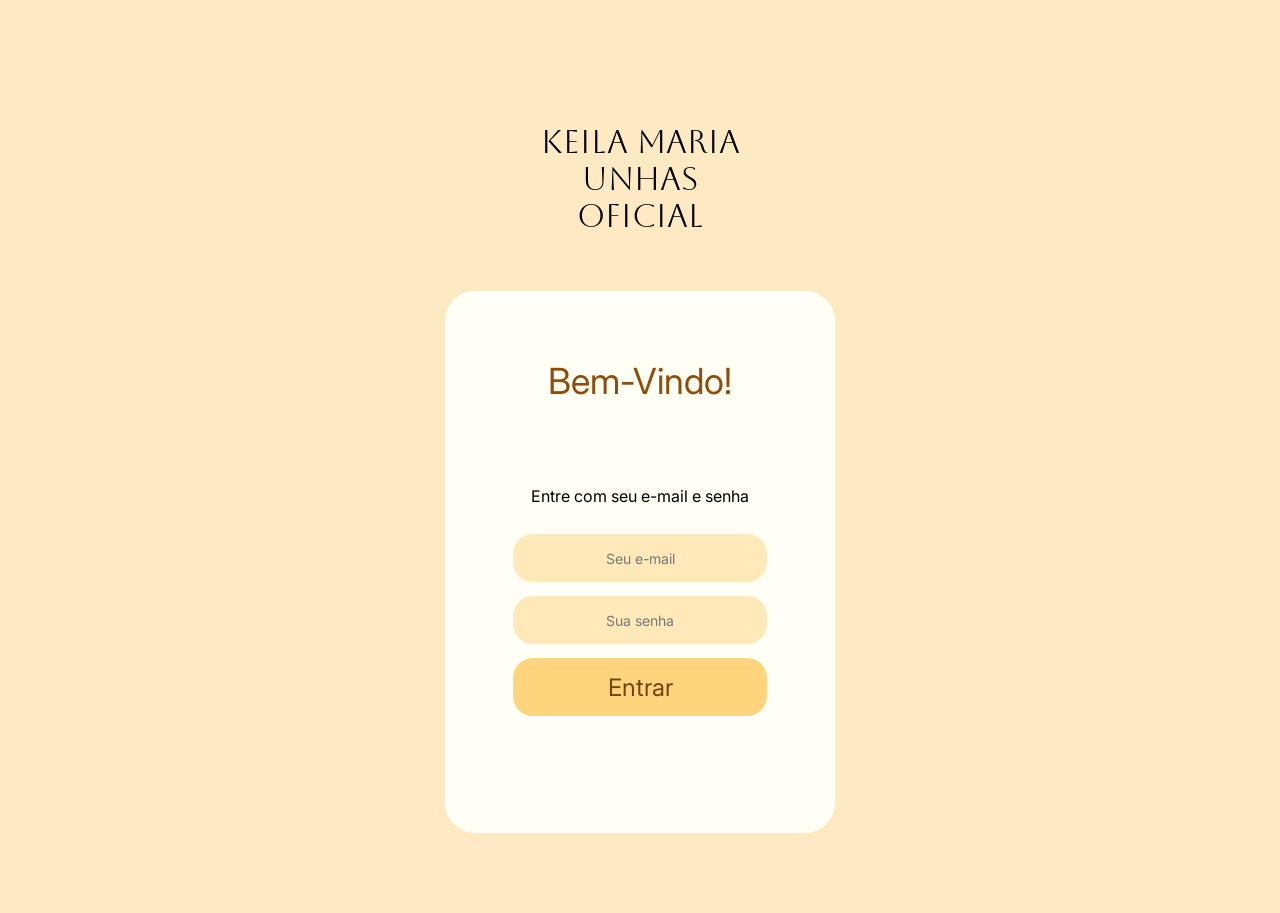
<file: index.html>
<!DOCTYPE html>
<html lang="pt-BR">

<head>
    <meta charset="UTF-8">
    <meta name="viewport" content="width=device-width, initial-scale=1.0">
    <link rel="preconnect" href="https://fonts.googleapis.com">
    <link rel="preconnect" href="https://fonts.gstatic.com" crossorigin>
    <link href="https://fonts.googleapis.com/css2?family=Aboreto&family=Inter&display=swap" rel="stylesheet">
    <link rel="stylesheet" href="style.css">
    <title>Keila Maria Unhas - Login</title>
</head>

<body class="login">

    <div class="pagina">

        <div class="titulo">
            <h1>Keila Maria Unhas</h1>
            <h1>oficial</h1>
        </div>

        <div class="card">
            <h1 class="bem-vindo">Bem-Vindo!</h1>

            <p class="chave">Entre com seu e-mail e senha</p>

            <form id="formLogin">
                <input type="email" id="email" name="email" placeholder="Seu e-mail" autocomplete="username" required>

                <input type="password" id="senha" name="senha" placeholder="Sua senha" autocomplete="current-password"
                    required>

                <button type="submit" class="botao botao-pequeno">
                    Entrar
                </button>
            </form>

            <p id="mensagemLogin"></p>
        </div>


        <!--Links para js e supabase-->
        <script src="supabase.js"></script>
        <script src="app.js"></script>
</body>

</html>
</file>
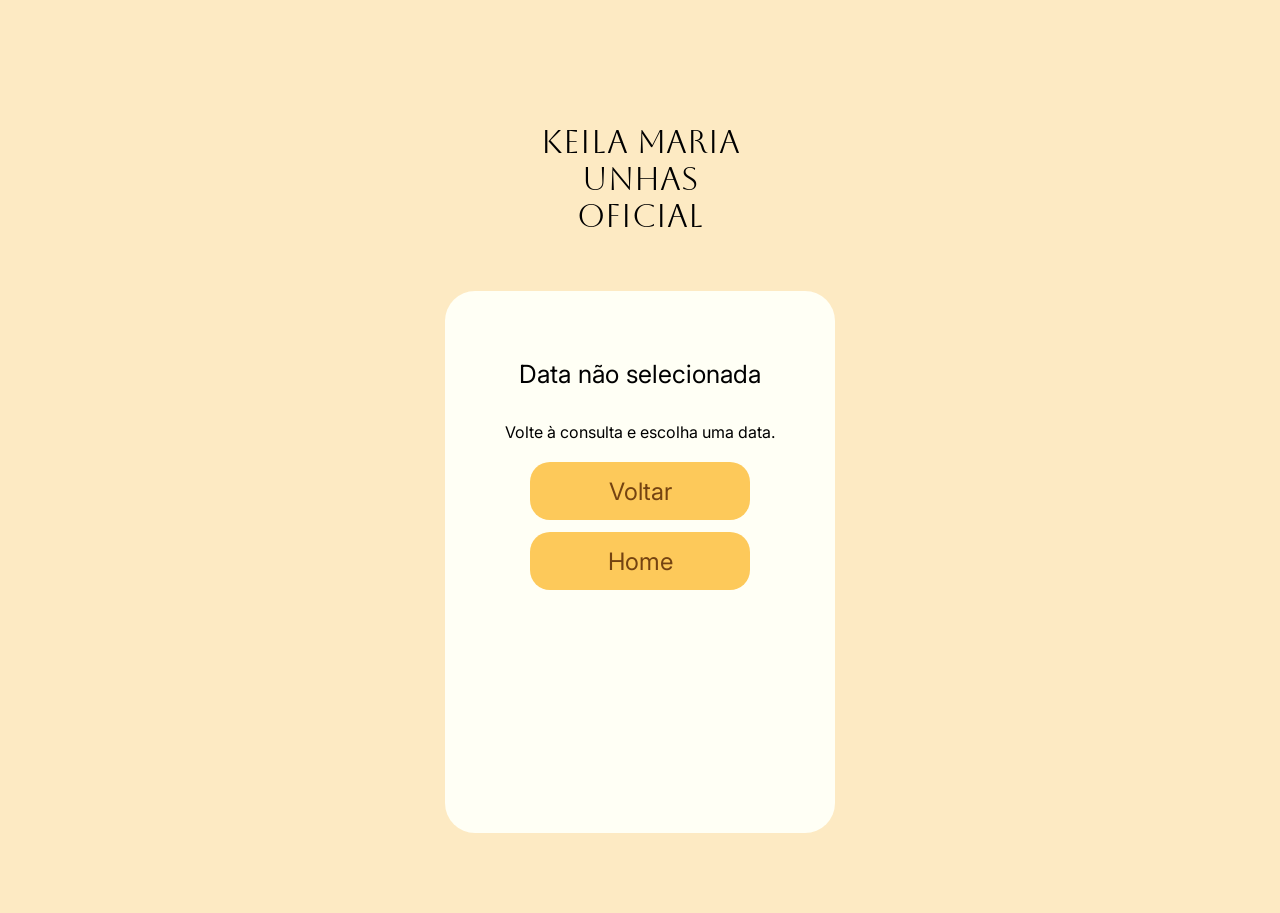
<file: buscar.html>
<!DOCTYPE html>
<html lang="pt-br">

<head>
    <meta charset="UTF-8">
    <meta name="viewport" content="width=device-width, initial-scale=1.0">
    <link rel="preconnect" href="https://fonts.googleapis.com">
    <link rel="preconnect" href="https://fonts.gstatic.com" crossorigin>
    <link href="https://fonts.googleapis.com/css2?family=Aboreto&family=Inter&display=swap" rel="stylesheet">
    <link rel="stylesheet" href="style.css">

    <title>Keila Maria Unhas - Consulta</title>
</head>

<body>

    <div class="pagina">

        <div class="titulo">
            <h1>Keila Maria Unhas</h1>
            <h1>oficial</h1>
        </div>

        <div class="card">

            <p class="Data-buscar" id="dataSelecionada">
                Carregando data...
            </p>

            <div id="listaAgendamentos">
                Carregando agendamentos...
            </div>

            <div class="botoes">
                <a href="consultar-agendamentos.html" class="botao botao-home">
                    Voltar
                </a>

                <a href="menu.html" class="botao botao-home">
                    Home
                </a>
            </div>

        </div>

    </div>

    <!--Links para js e supabase-->
    <script src="supabase.js"></script>
    <script src="app.js"></script>
</body>

</html>
</file>
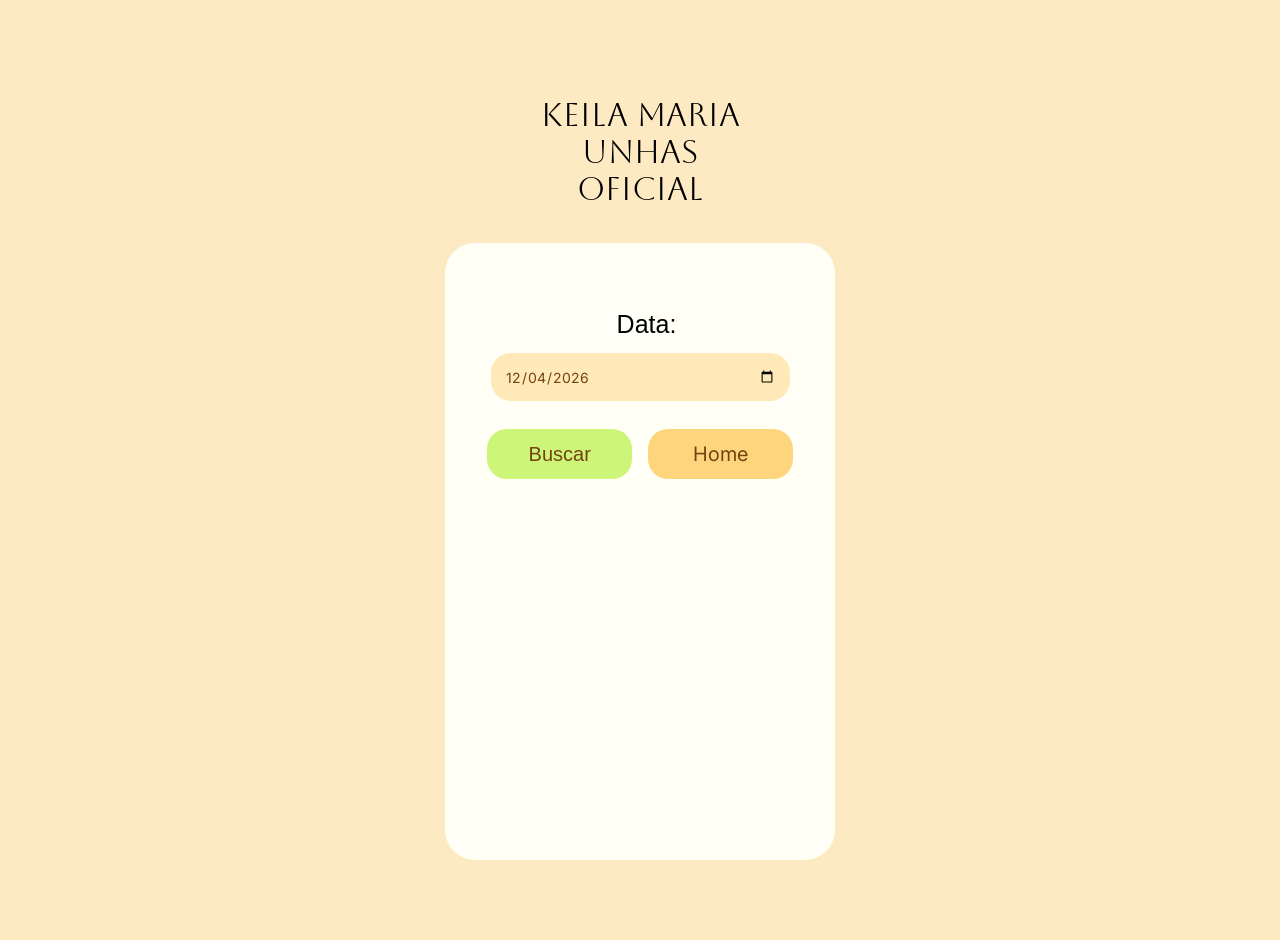
<file: consultar-agendamentos.html>
<!DOCTYPE html>
<html lang="pt-br">

<head>
    <meta charset="UTF-8">
    <meta name="viewport" content="width=device-width, initial-scale=1.0">
    <link rel="preconnect" href="https://fonts.googleapis.com">
    <link rel="preconnect" href="https://fonts.gstatic.com" crossorigin>
    <link href="https://fonts.googleapis.com/css2?family=Aboreto&family=Inter&display=swap" rel="stylesheet">
    <link rel="stylesheet" href="style.css">

    <title>Keila Maria Unhas - Consulta</title>
</head>

<body class="consulta">

    <div class="pagina">

        <div class="titulo">
            <h1>Keila Maria Unhas</h1>
            <h1>oficial</h1>
        </div>


        <div class="card">
            <form action="buscar.html" method="GET">
                <label for="dataConsulta" class="Data">Data:</label>

                <input type="date" id="dataConsulta" name="data" class="campo-data" required>

                <div class="botoes">
                    <button type="submit" class="botao botao-buscar">
                        Buscar 
                    </button>

                    <a href="menu.html" class="botao botao-home-consultar">
                        Home
                    </a>
                </div>
            </form>
        </div>

    </div>

    
        <!--Links para js e supabase-->
        <script src="supabase.js"></script>
        <script src="app.js"></script>
</body>

</html>
</file>
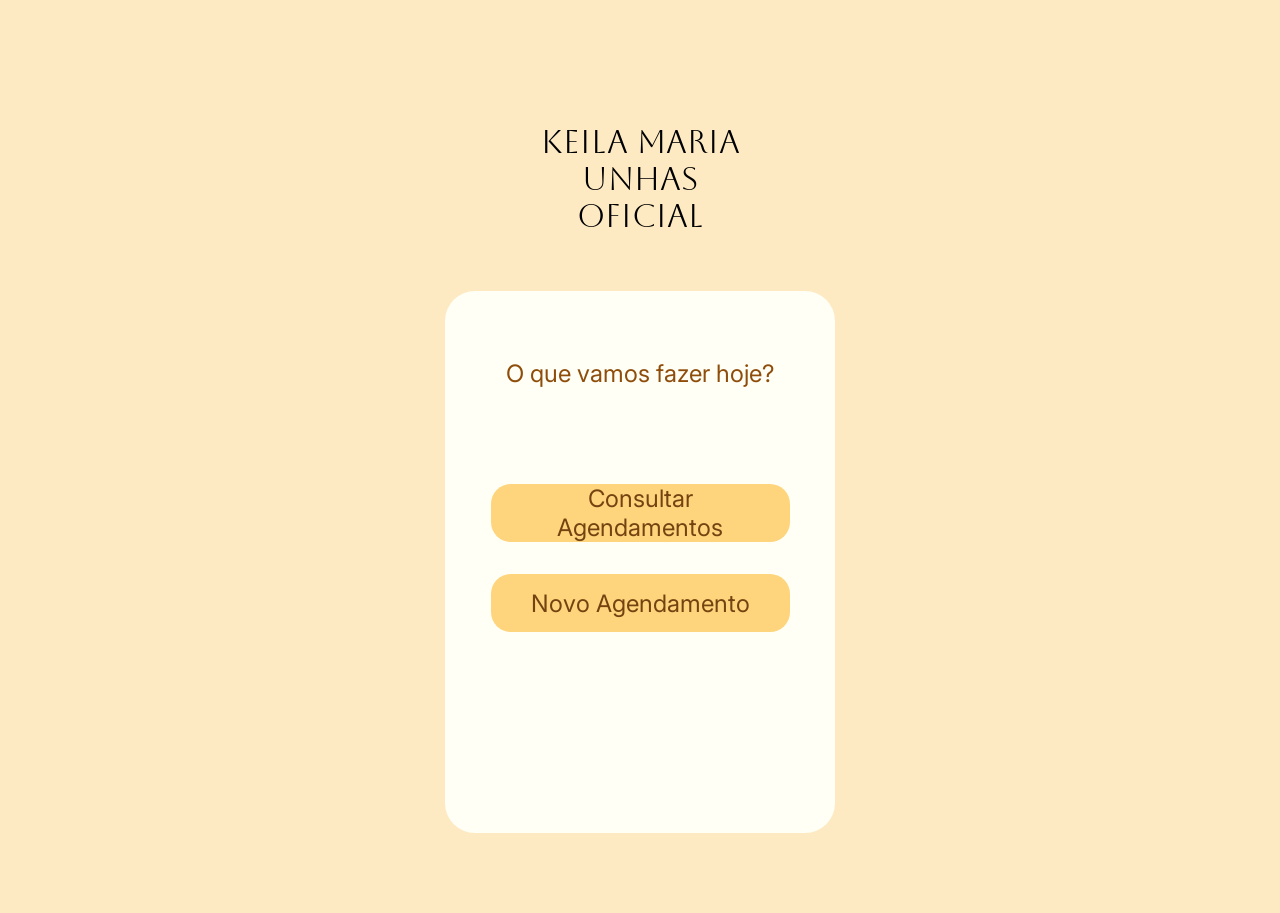
<file: menu.html>
<!DOCTYPE html>
<html lang="pt-BR">
<head>
    <meta charset="UTF-8">
    <meta name="viewport" content="width=device-width, initial-scale=1.0">
    <link rel="preconnect" href="https://fonts.googleapis.com">
    <link rel="preconnect" href="https://fonts.gstatic.com" crossorigin>
    <link href="https://fonts.googleapis.com/css2?family=Aboreto&family=Inter&display=swap" rel="stylesheet">
    <link rel="stylesheet" href="style.css">

    <title>Keila Maria Unhas - Home</title>
</head>
<body>

    <div class="pagina">

        <div class="titulo">
            <h1>Keila Maria </h1>
            <h1>Unhas</h1>
            <h1>oficial</h1>
        </div>

        <div class="card">
            <p class="pergunta">O que vamos fazer hoje?</p>

            <a href="consultar-agendamentos.html" class="botao botao-grande">
                Consultar<br>Agendamentos
            </a>
            <p>      </p>
            <a href="novo-agendamento.html" class="botao botao-pequeno">
                Novo Agendamento
            </a>
        </div>

    </div>

    <!--Links para js e supabase-->
    <script src="supabase.js"></script>
    <script src="app.js"></script>
</body>
</html>
</file>
<file: style.css>
* {
  box-sizing: border-box;
}

body {
  margin: 0;
  min-height: 100vh;
  background-color: #fdeac3;
  font-family: 'Inter', sans-serif;
  text-align: center;
}

/* Coluna central com a largura da tela do protótipo (440px) */
.pagina {
  width: 100%;
  max-width: 440px;
  margin: 0 auto;
  padding: 123px 25px 80px;
}

/* Título (304px de largura para quebrar em 3 linhas, como no Figma) */
.titulo {
  width: 304px;
  max-width: 100%;
  margin: 0 auto 57px;
}

.titulo h1 {
  margin: 0;
  font-family: 'Aboreto', serif;
  font-weight: 400;
  font-size: 32px;
  color: #000;
}

/* Card claro */
.card {
  background-color: #fffff5;
  border-radius: 30px;
  min-height: 542px;
  padding: 68px 45px 40px;
  display: flex;
  flex-direction: column;
  align-items: center;
}

.bem-vindo {
  margin: 0 0 83px;
  font-weight: 400;
  font-size: 36px;
  color: #8e4d0b;
}

.chave {
  margin: 0 0 28px;
  font-size: 16px;
  color: #000;
}

/* Campo da chave de acesso */
#chave {
  width: 100%;
  max-width: 299px;
  height: 58px;
  margin-bottom: 92px;
  padding: 0 16px;
  background-color: #ffe9b9;
  border: 2px solid transparent;
  border-radius: 20px;
  font-family: 'Inter', sans-serif;
  font-size: 16px;
  color: #744311;
  text-align: center;
}

#chave::placeholder {
  font-size: 12px;
  color: #868282;
}

#chave:focus {
  outline: none;
  border-color: #8e4d0b;
}

/* Botão Entrar */
.botao {
  display: flex;
  justify-content: center;
  align-items: center;
  width: 100%;
  max-width: 299px;
  height: 58px;
  background-color: #fed57c;
  border-radius: 20px;
  color: #744311;
  font-size: 24px;
  text-decoration: none;
}

.botoes {
  display: flex;
  flex-direction: column;
  align-items: center;
  gap: 7px;
  width: 100%;
}

.botao:hover {
  background-color: #fdc95a;
}

.botao-buscar {
  text-align: right;
  background-color: #fdc95a;
  width: 220px;
}

.botao-horario {
  background-color: #ffe9b9;
  border-radius: 0px;
  color: black;
}

.botao-home {
  text-align: left;
  background-color: #fdc95a;
  width: 220px;
}

.Data {
  align-self: flex-start;
  margin: 0 0 20px;
  font-size: 25px;
  font-family: Arial, Helvetica, sans-serif;
}

.Data-buscar {
  text-align: center;
  font-size: 25px;
  margin: 0 0 15px;
  font-family: 'Inter', sans-serif;
}


/* =====================================================
   Ajustes só da página de consulta
   (valem só com <body class="consulta">, então não
   mudam o login nem a home). Medidas do Figma.
   ===================================================== */

/* título e card começam mais acima que no login */
.consulta .pagina {
  padding-top: 96px;
}

.consulta .titulo {
  margin-bottom: 36px;
}

.consulta .card {
  min-height: 617px;
  padding-top: 67px;
}

/* "Data:" alinhado a 13px da borda do campo */
.consulta .Data {
  margin: 0 0 13px 13px;
}

/* campo "Selecione a data" (reaproveita o #chave) */
.consulta #chave {
  margin-bottom: 34px;
}

.consulta #chave::placeholder {
  font-size: 14px;
}

/* imagem do calendário */
.consulta .calendario {
  width: 214px;
  height: 265px;
  margin-bottom: 53px;
}

/* Home e Buscar lado a lado, um em cada ponta do card */
.consulta .botoes {
  display: flex;
  flex-direction: row;
  justify-content: space-between;
  align-items: center;
  width: calc(100% + 58px);
}

.consulta .botoes .botao {
  width: 144.66px;
  height: 50px;
  background-color: #fed57c;
  font-size: 20px;
}

.consulta .botoes .botao:hover {
  background-color: #fdc95a;
}


/* =====================================================
   Ajustes só da página de agendamento
   (valem só com <body class="agendamento">, então não
   mudam as outras páginas). Medidas do Figma.
   ===================================================== */

/* título e card começam mais acima que no login */
.agendamento .pagina {
  padding-top: 96px;
}

.agendamento .titulo {
  margin-bottom: 36px;
}

.agendamento .card {
  min-height: 617px;
  padding: 45px 34px 24px;
}

/* rótulos "Nome do cliente:" e "Data e Hora:" */
.agendamento .rotulo {
  align-self: flex-start;
  margin: 0 0 25px 9px;
  font-size: 20px;
  line-height: normal;
  color: #000;
}

/* o rótulo que vem depois do campo de nome fica mais perto do seu campo */
.agendamento .campo-nome + .rotulo {
  margin-bottom: 17px;
}

/* campo do nome */
.agendamento .campo-nome {
  align-self: flex-start;
  width: 276.61px;
  height: 39.45px;
  margin-bottom: 25px;
  padding: 0 16px;
  background-color: #ffe9b9;
  border: 2px solid transparent;
  border-radius: 20px;
  font-family: 'Inter', sans-serif;
  font-size: 16px;
  color: #744311;
  text-align: center;
}

.agendamento .campo-nome::placeholder {
  font-size: 14px;
  color: #868282;
}

.agendamento .campo-nome:focus {
  outline: none;
  border-color: #8e4d0b;
}

/* caixa com data, hora e o ícone do calendário */
.agendamento .campo-data-hora {
  align-self: flex-start;
  display: flex;
  align-items: center;
  width: 299px;
  height: 58px;
  margin-bottom: 15px;
  padding-left: 12px;
  background-color: #ffe9b9;
  border-radius: 20px;
}

.agendamento .campo-data-hora:focus-within {
  outline: 2px solid #8e4d0b;
}

.agendamento .campo-data-hora input {
  padding: 0;
  background: transparent;
  border: none;
  outline: none;
  font-family: 'Inter', sans-serif;
  font-size: 16px;
  color: #744311;
}

.agendamento .campo-data-hora input::placeholder {
  color: #744311;
}

.agendamento .campo-data {
  width: 94px;
}

.agendamento .campo-hora {
  width: 40px;
  margin-left: 32px;
}

.agendamento .icone-calendario {
  width: 41px;
  height: 41px;
  margin-left: auto;
  margin-right: 42px;
}

/* Cancelar e Salvar lado a lado */

/* Botões da página de agendamento */
.agendamento .botoes {
    display: flex;
    flex-direction: column;
    align-items: flex-start;
    gap: 12px;
    width: 100%;
    margin-top: 10px;
    margin-bottom: 25px;
}

.agendamento .botoes .botao {
    width: 144.66px;
    max-width: 100%;
    height: 58px;
    font-size: 20px;
    border: none;
    cursor: pointer;
}

.agendamento .botoes .botao:hover {
    filter: brightness(0.95);
}

.agendamento .botao-salvar {
    background-color: #f6dc45;
}

.agendamento .botoes .botao-home {
    background-color: #fed57c;
}
/* corrigindo os icones de calendario e horario*/
.agendamento .campo-data {
    width: 94px;
}

.agendamento .campo-hora {
    width: 40px;
    margin-left: 32px;
}

.agendamento .icone-calendario {
    width: 41px;
    height: 41px;
    margin-left: auto;
    margin-right: 42px;
}

/* =====================================================
   Ajustes só da página home
   (valem só com <body class="home">, então não mudam
   as outras páginas). Medidas do Figma (frame 440x956).
   ===================================================== */

/* título começa em y=96 e o card em y=243 (96 + 111 + 36) */
.home .pagina {
  padding-top: 96px;
}

.home .titulo {
  margin-bottom: 36px;
}

/* card 390x617; o texto começa 75px abaixo do topo do card */
.home .card {
  min-height: 617px;
  padding: 75px 45px 40px;
}

/* "Consultar Agendamentos": 299x97, 70px de espaço até o próximo botão */
.home .botao-grande {
  height: 97px;
  margin-bottom: 70px;
}

/* "Novo Agendamento": 299x58 */
.home .botao-pequeno {
  height: 58px;
}

/* "O que vamos fazer hoje?" (24px, marrom) */
.card .pergunta {
  margin: 0 0 96px;
  font-size: 24px;
  color: #8e4d0b;
  
}

/*parte da Ana*/


.item-agendamento {
    padding: 15px;
    margin: 12px 0;
    border-radius: 10px;
    border: 1px solid #d5e2d5;
    text-align: left;
}

.item-agendamento p {
    margin: 8px 0;
}

.botao-excluir {
    margin-top: 8px;
    padding: 10px 14px;
    border: none;
    border-radius: 8px;
    background-color: #a94442;
    color: white;
    cursor: pointer;
    font-family: inherit;
}

.botao-excluir:hover {
    background-color: #873735;
}

.botao-excluir:disabled {
    opacity: 0.6;
    cursor: wait;
}

.botao-excluir:focus-visible {
    outline: 3px solid #597c59;
    outline-offset: 3px;
}

#listaAgendamentos {
    margin-top: 18px;
}



/* Ajustes da tela de login */
body:not(.consulta):not(.agendamento):not(.home) #email,
body:not(.consulta):not(.agendamento):not(.home) #senha {
    display: block;
    width: 100%;
    max-width: 299px;
    height: 48px;
    margin: 0 0 14px;
    padding: 0 16px;
    background-color: #ffe9b9;
    border: 2px solid transparent;
    border-radius: 20px;
    font-family: 'Inter', sans-serif;
    font-size: 14px;
    color: #744311;
    text-align: center;
}

body:not(.consulta):not(.agendamento):not(.home) #email:focus,
body:not(.consulta):not(.agendamento):not(.home) #senha:focus {
    outline: none;
    border-color: #8e4d0b;
}

/* Botão de login */
body:not(.consulta):not(.agendamento):not(.home) #formLogin button {
    width: 100%;
    max-width: 299px;
    height: 58px;
    border: none;
    border-radius: 20px;
    background-color: #fed57c;
    color: #744311;
    font-family: 'Inter', sans-serif;
    font-size: 24px;
    cursor: pointer;
}

body:not(.consulta):not(.agendamento):not(.home) #formLogin button:hover {
    background-color: #fdc95a;
}


/* Ajuste final dos botões de agendamento */

.agendamento .botoes {
    display: flex;
    flex-direction: row;
    justify-content: flex-start;
    align-items: center;
    gap: 12px;
    width: 100%;
    margin-top: 10px;
    margin-bottom: 25px;
}

.agendamento .botoes .botao {
    display: flex;
    flex: 0 0 144px;
    width: 144px;
    max-width: 144px;
    height: 58px;
    padding: 8px;
    border: none;
    border-radius: 20px;
    font-family: 'Inter', sans-serif;
    font-size: 18px;
    cursor: pointer;
}

.agendamento .botao-salvar {
    background-color: #f6dc45;
}

.agendamento .botao-home {
    background-color: #fed57c;
}

.agendamento .botoes .botao-salvar {
    background-color: #f6dc45;
}

.agendamento .botoes .botao-home {
    background-color: #fed57c;
}


/* Campos de data e horário */
.agendamento .campo-data-hora {
    width: 100%;
    max-width: 299px;
    padding: 0 12px;
    overflow: hidden;
}

.agendamento .campo-data-hora input[type="date"],
.agendamento .campo-data-hora input[type="time"] {
    display: block;
    flex: 1 1 auto;
    min-width: 0;
    width: 100%;
    height: 100%;
    margin: 0;
    padding: 0;
    border: none;
    outline: none;
    background: transparent;
    color: #744311;
    font-family: 'Inter', sans-serif;
    font-size: 15px;
}

.agendamento .campo-data-hora input[type="date"]::-webkit-calendar-picker-indicator,
.agendamento .campo-data-hora input[type="time"]::-webkit-calendar-picker-indicator {
    cursor: pointer;
    flex: 0 0 auto;
}

/*cnfigurações de buscar/consultar agendamento*/
.consulta .rotulo {
    margin-bottom: 12px;
}

.consulta .campo-data-hora {
    margin-bottom: 25px;
}

.consulta input[type="date"] {
    box-sizing: border-box;
    width: 100%;
    max-width: 299px;
    height: 48px;
    padding: 0 12px;
    background-color: #ffe9b9;
    border: 2px solid transparent;
    border-radius: 20px;
    color: #744311;
    font-family: 'Inter', sans-serif;
    font-size: 14px;
}

.consulta .botao-home {
    background-color: #fed57c;
    color: #744311;
}

/* Botões da página de consulta */
.consulta form .botoes {
    display: flex;
    flex-direction: row;
    justify-content: center;
    align-items: center;
    gap: 16px;
    width: 100%;
    margin-top: 28px;
}

.consulta .botoes .botao-home-consultar {
    background-color: #fed57c;
    color: #744311;
}

.consulta label.Data {
    display: block;
    margin-bottom: 14px;
}

.consulta input.campo-data {
    display: block;
    margin: 0 auto;
}

/* Botão Buscar da página de consulta */
.consulta .botoes .botao-buscar {
    background-color: #cdf578;
    color: #744311;
}

/* Cor ao passar o mouse */
.consulta .botoes .botao-buscar:hover {
    background-color: #b8e65e;
}

.consulta .botoes .botao-buscar {
    background-color: #cdf578;
    color: #744311;
    border: none;
    outline: none;
    box-shadow: none;
}

/* Espaçamento dos botões da página de busca */
.botoes {
    gap: 12px;
}

#listaAgendamentos {
    margin-bottom: 20px;
}


/* Campo de seleção de horário */
#hora.campo-hora {
    width: 100%;
    min-height: 48px;
    padding: 12px 16px;

    background-color: #fffaf0;
    color: #4b4033;

    border: 2px solid #f3d9a4;
    border-radius: 14px;

    font-family: inherit;
    font-size: 16px;

    cursor: pointer;
    outline: none;
    box-sizing: border-box;

    transition: border-color 0.2s ease,
                box-shadow 0.2s ease;
}

/* Quando clicar no campo */
#hora.campo-hora:focus {
    border-color: #d9ad55;
    box-shadow: 0 0 0 3px rgba(217, 173, 85, 0.2);
}

/* Opção inicial */
#hora.campo-hora:invalid {
    color: #796c5b;
}
</file>
